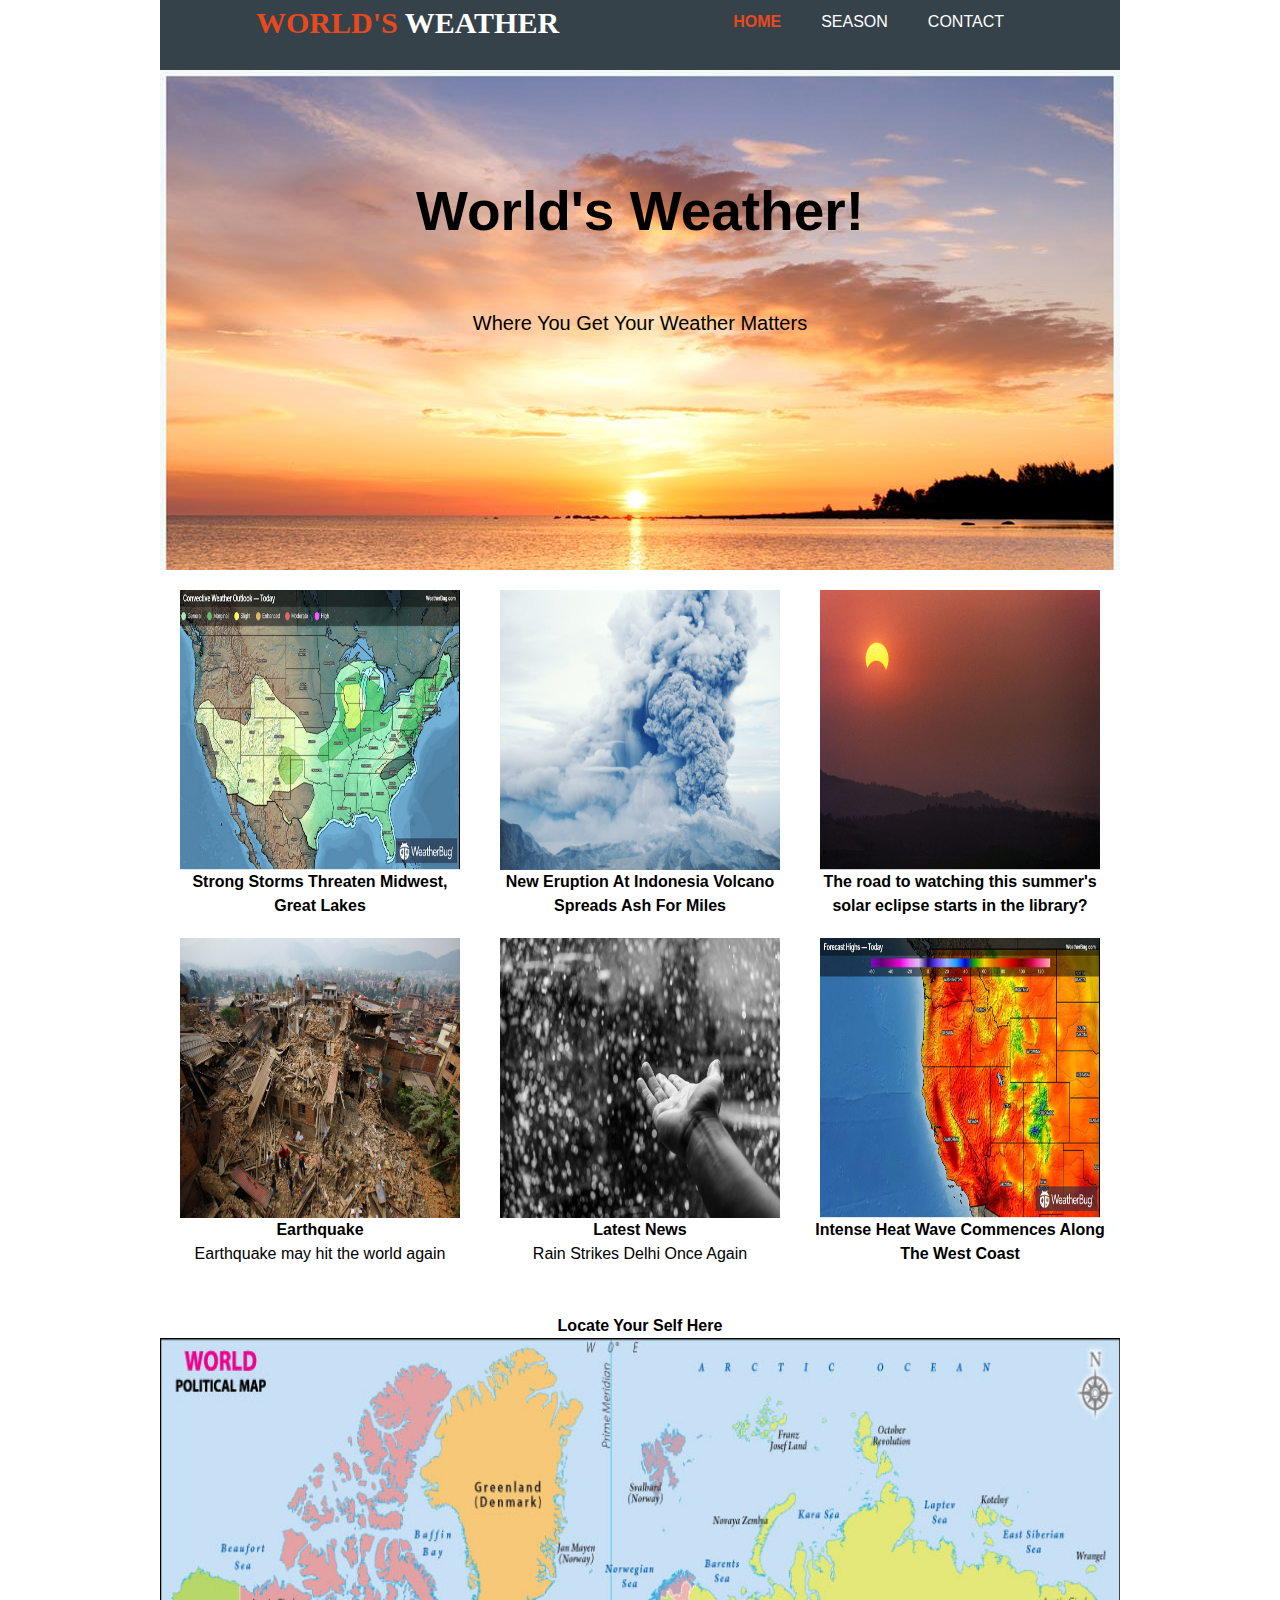
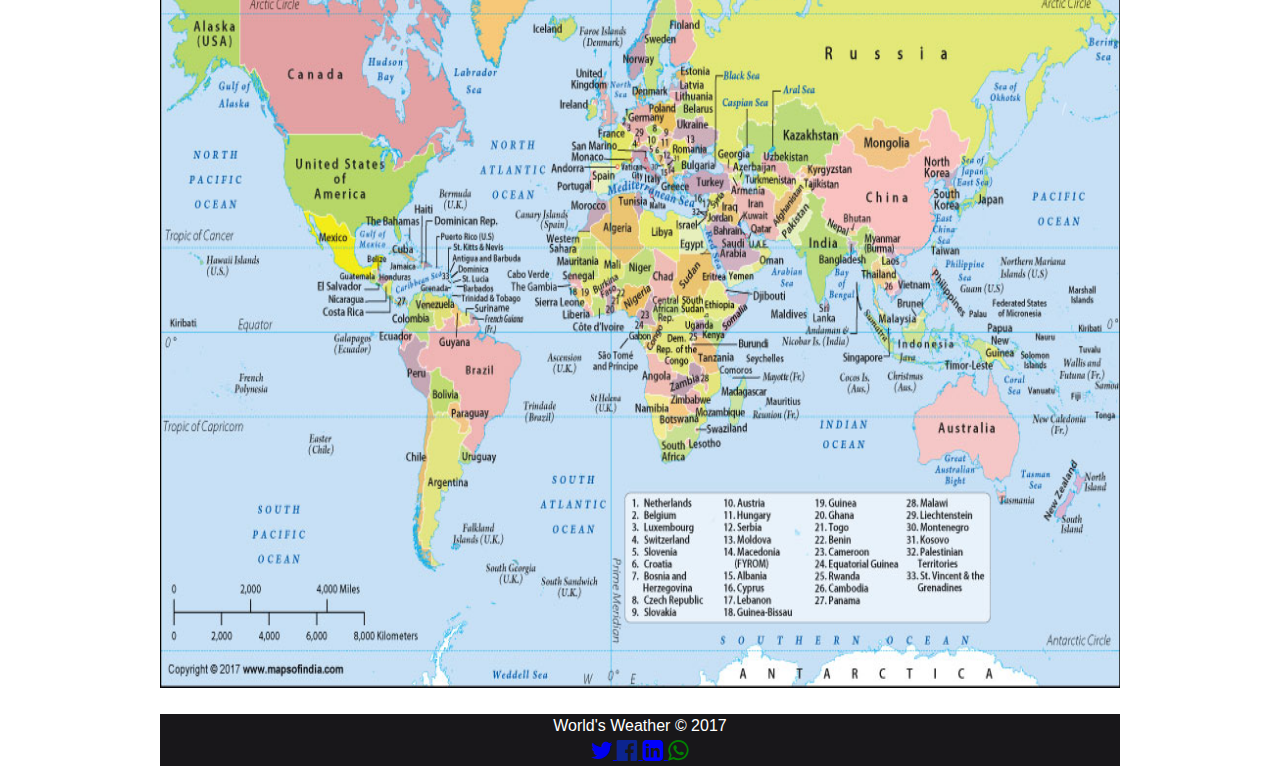
<file: World's Weather - Grid/index.html>
<!DOCTYPE html>
<html>
	<head>
		<meta charset="utf-8">
		<title>World's Weather</title>
		<link rel="stylesheet" type="text/css" href="style/style.css">
			<link rel="stylesheet" type="text/css" href="style/text.css">
				<link rel="stylesheet" type="text/css" href="style/960_12_col.css">
					<link rel="stylesheet" type="text/css" href="style/reset.css">
		<link rel="stylesheet" href="https://cdnjs.cloudflare.com/ajax/libs/font-awesome/4.7.0/css/font-awesome.min.css">
	</head>
	<body>
<div class="container_12">
		<header>
			<div class="container">
				<div class="branding">
			<h1><a href="index.html" style="font-size: 30px ; font-family: Castellar"><span class="highlight">World's</span> Weather</a></h1>
				</div>
				<nav>
					<ul>
						<li class="current"><a href="index.html">Home</a></li>
						<li ><a href="weather_report.html">Season</a></li>
						<li><a href="contact.html">Contact</a></li>
					</ul>
				</nav>
			</div>
		</header>
		</div>
		<div class="showcase container_12">
		
				<h1 style="color: black">World's Weather!</h1>
				<p style="color: black">Where You Get Your Weather Matters </p>
			</div>
	
<div class="container_12">
		
		<div class="boxes">
		<div class="container2">
			
				<div class="box grid_4">
					<img src="image/stroms.png">
					<h3>Strong Storms Threaten Midwest, Great Lakes</h3>
					
				</div>
				<div class="box grid_4">
				<img src="image/volcano.jpg">
					<h3>New Eruption At Indonesia Volcano Spreads Ash For Miles</h3>
					
				</div>
				<div class="box grid_4">
				<img src="image/solar.png">
					<h3>The road to watching this summer's solar eclipse starts in the library?</h3>
				
				</div>
			
		</div>
		</div>

<div class="container_12">

<div class="boxes">
		<div class="container2">
				<div class="box grid_4">
					<img src="image/earth.jpg">
					<h3>Earthquake</h3>
					<p>Earthquake may hit the world again</p>
				</div>
				<div class="box grid_4">
				<img src="image/rainpic.jpg">
					<h3>Latest News</h3>
					<p>Rain Strikes Delhi Once Again</p>
				</div>
				<div class="box grid_4">
				<img src="image/heat.png">
					<h3>Intense Heat Wave Commences Along The West Coast</h3>
				
				</div>
			</div>
		</div>


<hr>
<br>
<br>

<div class="param container_12" style="text-align: center;">

		<h1>Locate Your Self Here</h1>
		<a href="https://www.accuweather.com/en/in/noida/3146227/daily-weather-forecast/3146227">
		<img src="image/world-map.jpg" width="100%" height="950px">
		</a>
</div>

<div class="container_12">

		<footer>
			<p>World's Weather &copy; 2017</p>
			<div>
			<a href="http://www.twitter.com">
			<i class="fa fa-twitter" style="font-size:24px"></i>
			</a>

			<a href="http://www.facebook.com">
		<i class="fa fa-facebook-official" style="font-size:24px ; color: #0C248F"></i>
			</a>

			<a href="https://in.linkedin.com/">
			<i class="fa fa-linkedin-square" style="font-size:24px ; color: blue"></i>
			</a>

			<a href="https://www.whatsapp.com/">
			<i class="fa fa-whatsapp" style="font-size:24px ; color: green"></i>
			</a>

			</div>
		</footer>
		</div>
	</body>
</html>
</file>
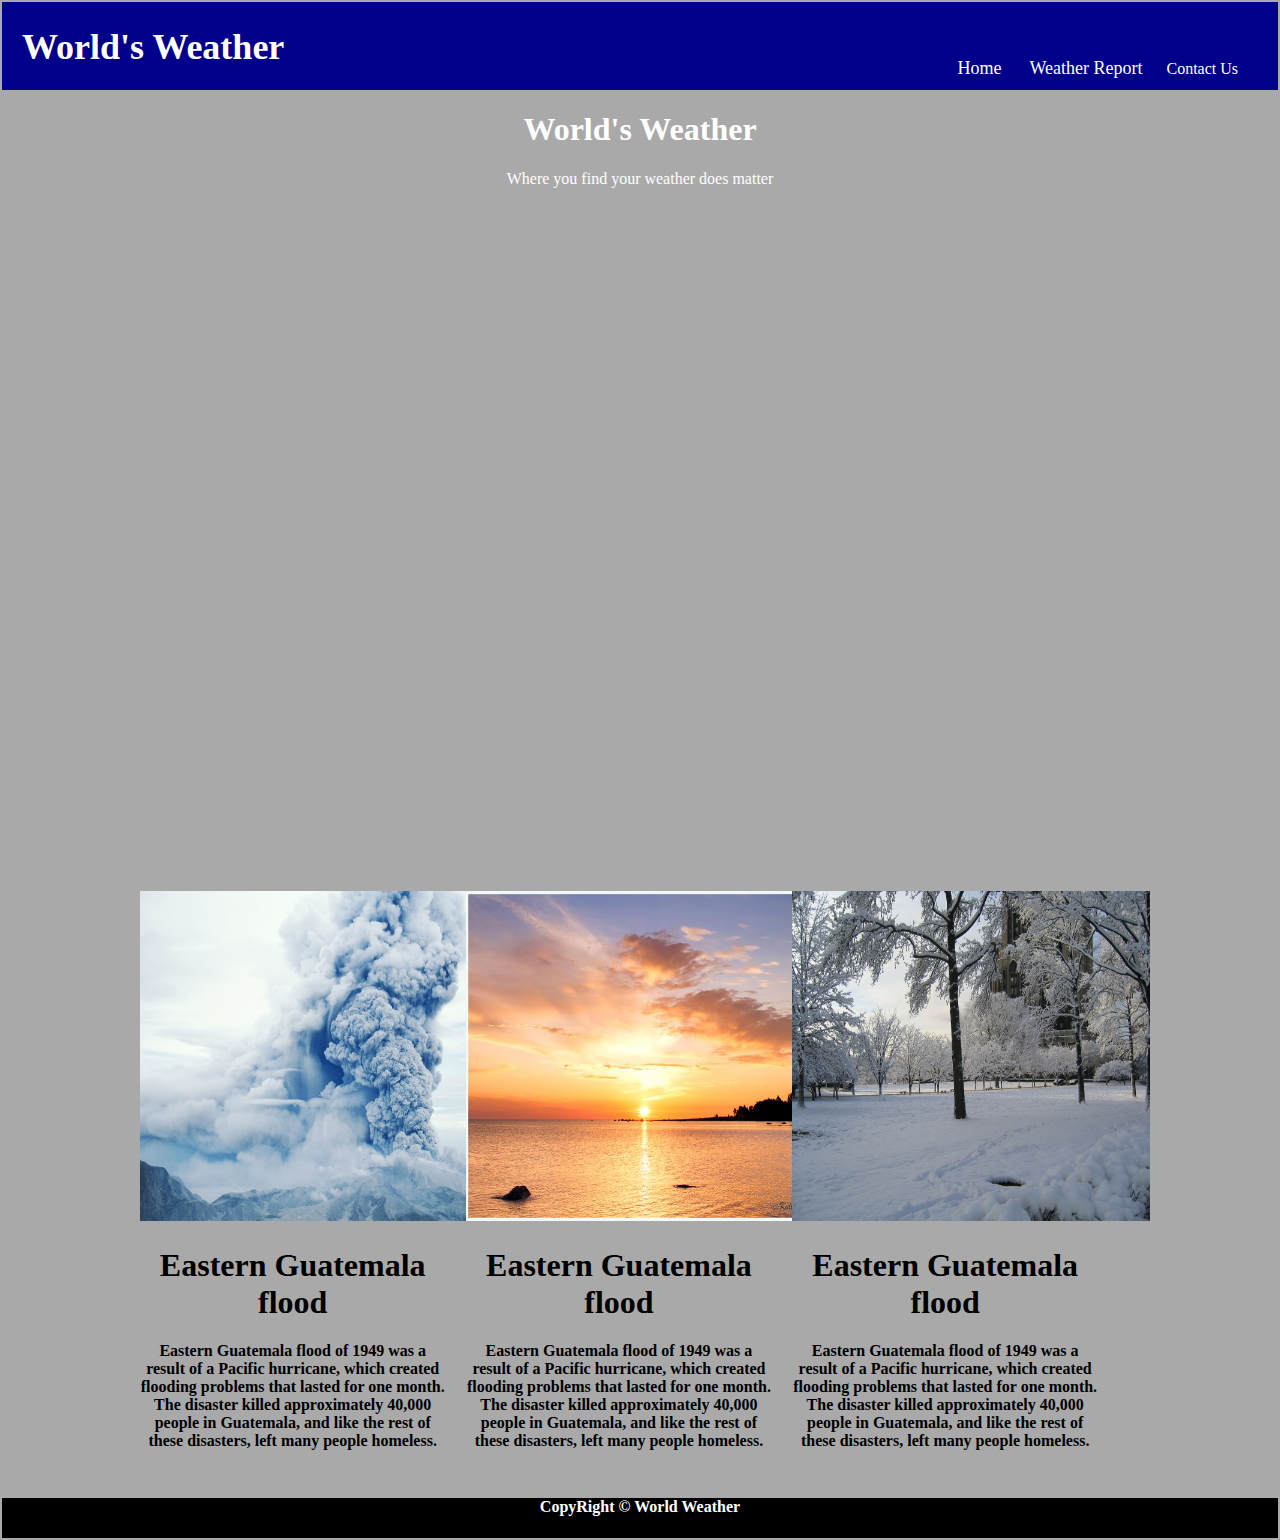
<file: World's Weather - Without Grid/index.html>
<!DOCTYPE html>
<html>
  <head>
    <meta charset="utf-8">
    <title>World's Weather</title>
    <link rel="stylesheet" href="css/layout.css" />
  </head>
<body>
  <div>
  	<header>
  	<h1>World's Weather</h1>
  	  <nav>
  	  	<ul>
  	  	  <li><a href="index.html">Home</a></li>
          <li><a href="report.html">Weather Report</a></li>
          <li><a href="#"></a>Contact Us</li>
  	  	</ul>
  	  </nav>
  	</header>
  </div>
  <div class="img1">
    <div class="text1">
      <h1 class="align=center" margin-top = 10px>World's Weather</h1>
	   <p class="align=center">Where you find your weather does matter</p>
	  <p></p>
    </div>
  </div>
  
  	<div id="columns">
		<div class="boxes">
			<div class="air">
				<img src="images/volcano.jpg" width="360" height="315">
				<h1> Eastern Guatemala flood </h1>
			<p>Eastern Guatemala flood of 1949 was a result of a Pacific hurricane, which created flooding problems that lasted for one month. The disaster killed approximately 40,000 people in Guatemala, and like the rest of these disasters, left many people homeless.</p>
				
			</div>
			<div class="air">
				<img src="images/summer.jpg" width="360" height="315">
				<h1> Eastern Guatemala flood </h1>
			<p>Eastern Guatemala flood of 1949 was a result of a Pacific hurricane, which created flooding problems that lasted for one month. The disaster killed approximately 40,000 people in Guatemala, and like the rest of these disasters, left many people homeless.</p>
			</div>
			<div class="air">
				<img src="images/winter.jpg" width="360" height="315">
				<h1> Eastern Guatemala flood </h1>
			<p>Eastern Guatemala flood of 1949 was a result of a Pacific hurricane, which created flooding problems that lasted for one month. The disaster killed approximately 40,000 people in Guatemala, and like the rest of these disasters, left many people homeless.</p>
				</div>
		</div>
	</div>


 <div>
    <footer>
            <h4 color : white>CopyRight &copy World Weather</h4>
    </footer>
  </div>
</body> 
</html>
</file>
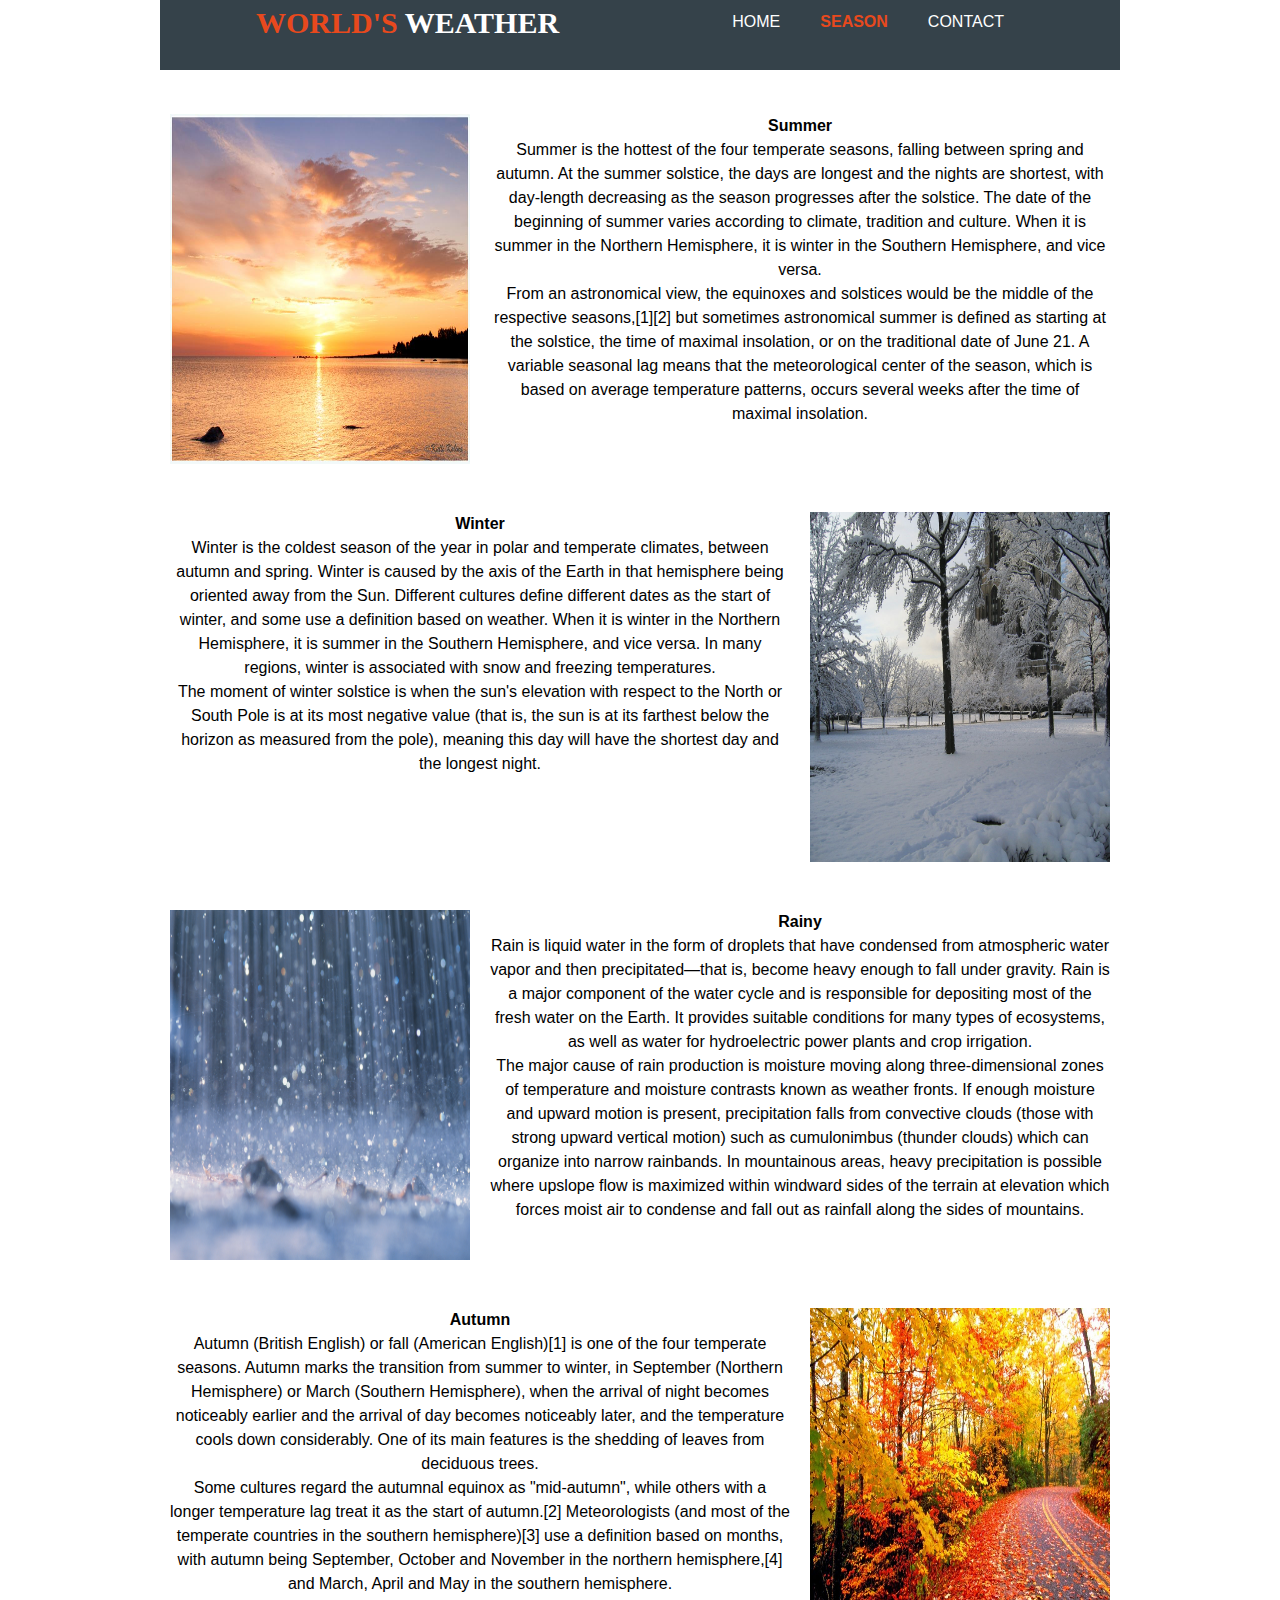
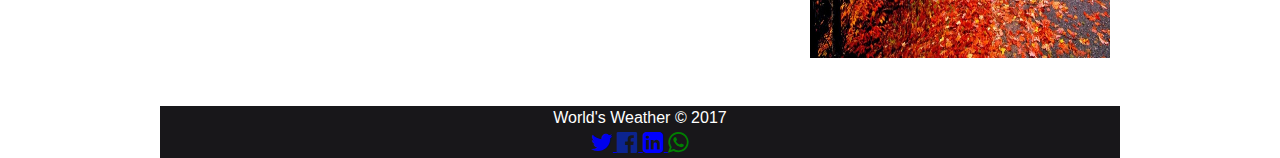
<file: World's Weather - Grid/weather_report.html>
<!DOCTYPE html>
<html>
		<head>
		<meta charset="utf-8">
		<title>World's Weather</title>
		<link rel="stylesheet" type="text/css" href="style/style.css">
		<link rel="stylesheet" type="text/css" href="style/text.css">
		<link rel="stylesheet" type="text/css" href="style/960_12_col.css">
		<link rel="stylesheet" type="text/css" href="style/reset.css">
		<link rel="stylesheet" href="https://cdnjs.cloudflare.com/ajax/libs/font-awesome/4.7.0/css/font-awesome.min.css">
	</head>
	<body>
	<div class="container_12">
		<header>
			<div class="container">
				<div class="branding">
			<h1><a href="index.html" style="font-size: 30px ; font-family: Castellar"><span class="highlight">World's</span> Weather</a></h1>
				</div>
				<nav>
					<ul>
						<li ><a href="index.html">Home</a></li>
						<li class="current"><a href="weather_report.html">Season</a></li>
						<li><a href="contact.html">Contact</a></li>
					</ul>
				</nav>
			</div>
		</header>
		</div>
<br>


<div class="container_12">
		
		<div class="boxes1">
		
				<div class="box1 container_12">
					<img class="grid_4" src="image/summer.jpg">
					<div class="grid_8">
					<h3>Summer</h3>
					<p>Summer is the hottest of the four temperate seasons, falling between spring and autumn. At the summer solstice, the days are longest and the nights are shortest, with day-length decreasing as the season progresses after the solstice. The date of the beginning of summer varies according to climate, tradition and culture. When it is summer in the Northern Hemisphere, it is winter in the Southern Hemisphere, and vice versa.</p>
					<p>From an astronomical view, the equinoxes and solstices would be the middle of the respective seasons,[1][2] but sometimes astronomical summer is defined as starting at the solstice, the time of maximal insolation, or on the traditional date of June 21. A variable seasonal lag means that the meteorological center of the season, which is based on average temperature patterns, occurs several weeks after the time of maximal insolation.</p>
				</div>
		</div>

		<br><br>
				<div class="box2 container_12">
				<img class="grid_4" src="image/winter.jpg">
				<div class="grid_8">
					<h3>Winter</h3>
					<p>Winter is the coldest season of the year in polar and temperate climates, between autumn and spring. Winter is caused by the axis of the Earth in that hemisphere being oriented away from the Sun. Different cultures define different dates as the start of winter, and some use a definition based on weather. When it is winter in the Northern Hemisphere, it is summer in the Southern Hemisphere, and vice versa. In many regions, winter is associated with snow and freezing temperatures.</p>
					<p>The moment of winter solstice is when the sun's elevation with respect to the North or South Pole is at its most negative value (that is, the sun is at its farthest below the horizon as measured from the pole), meaning this day will have the shortest day and the longest night.</p>
				</div>
		</div>
		<br><br>
				<div class="box1 container_12">
				<img class="grid_4" src="image/rainy.jpg" >
				<div class="grid_8">
					<h3>Rainy</h3>
					<p>Rain is liquid water in the form of droplets that have condensed from atmospheric water vapor and then precipitated—that is, become heavy enough to fall under gravity. Rain is a major component of the water cycle and is responsible for depositing most of the fresh water on the Earth. It provides suitable conditions for many types of ecosystems, as well as water for hydroelectric power plants and crop irrigation.</p>
					<p>The major cause of rain production is moisture moving along three-dimensional zones of temperature and moisture contrasts known as weather fronts. If enough moisture and upward motion is present, precipitation falls from convective clouds (those with strong upward vertical motion) such as cumulonimbus (thunder clouds) which can organize into narrow rainbands. In mountainous areas, heavy precipitation is possible where upslope flow is maximized within windward sides of the terrain at elevation which forces moist air to condense and fall out as rainfall along the sides of mountains.</p>

				</div>
</div>

<br><br>
				<div class="box2 container_12">
				<img class="grid_4" src="image/autumn.jpg">
				<div class="grid_8">
					<h3>Autumn</h3>
					<p>Autumn (British English) or fall (American English)[1] is one of the four temperate seasons. Autumn marks the transition from summer to winter, in September (Northern Hemisphere) or March (Southern Hemisphere), when the arrival of night becomes noticeably earlier and the arrival of day becomes noticeably later, and the temperature cools down considerably. One of its main features is the shedding of leaves from deciduous trees.</p>
					<p>Some cultures regard the autumnal equinox as "mid-autumn", while others with a longer temperature lag treat it as the start of autumn.[2] Meteorologists (and most of the temperate countries in the southern hemisphere)[3] use a definition based on months, with autumn being September, October and November in the northern hemisphere,[4] and March, April and May in the southern hemisphere.</p>
				</div>
			</div>
	</div>
</div>
<br><br>

<div class="container_12">
		<footer>
			<p>World's Weather &copy; 2017</p>
		<div>
			<a href="http://www.twitter.com">
			<i class="fa fa-twitter" style="font-size:24px"></i>
			</a>

			<a href="http://www.facebook.com">
		<i class="fa fa-facebook-official" style="font-size:24px ; color: #0C248F"></i>
			</a>

			<a href="https://in.linkedin.com/">
			<i class="fa fa-linkedin-square" style="font-size:24px ; color: blue"></i>
			</a>

			<a href="https://www.whatsapp.com/">
			<i class="fa fa-whatsapp" style="font-size:24px ; color: green"></i>
			</a>

			</div>
			</div>
		</footer>
	</body>
</html>
</file>
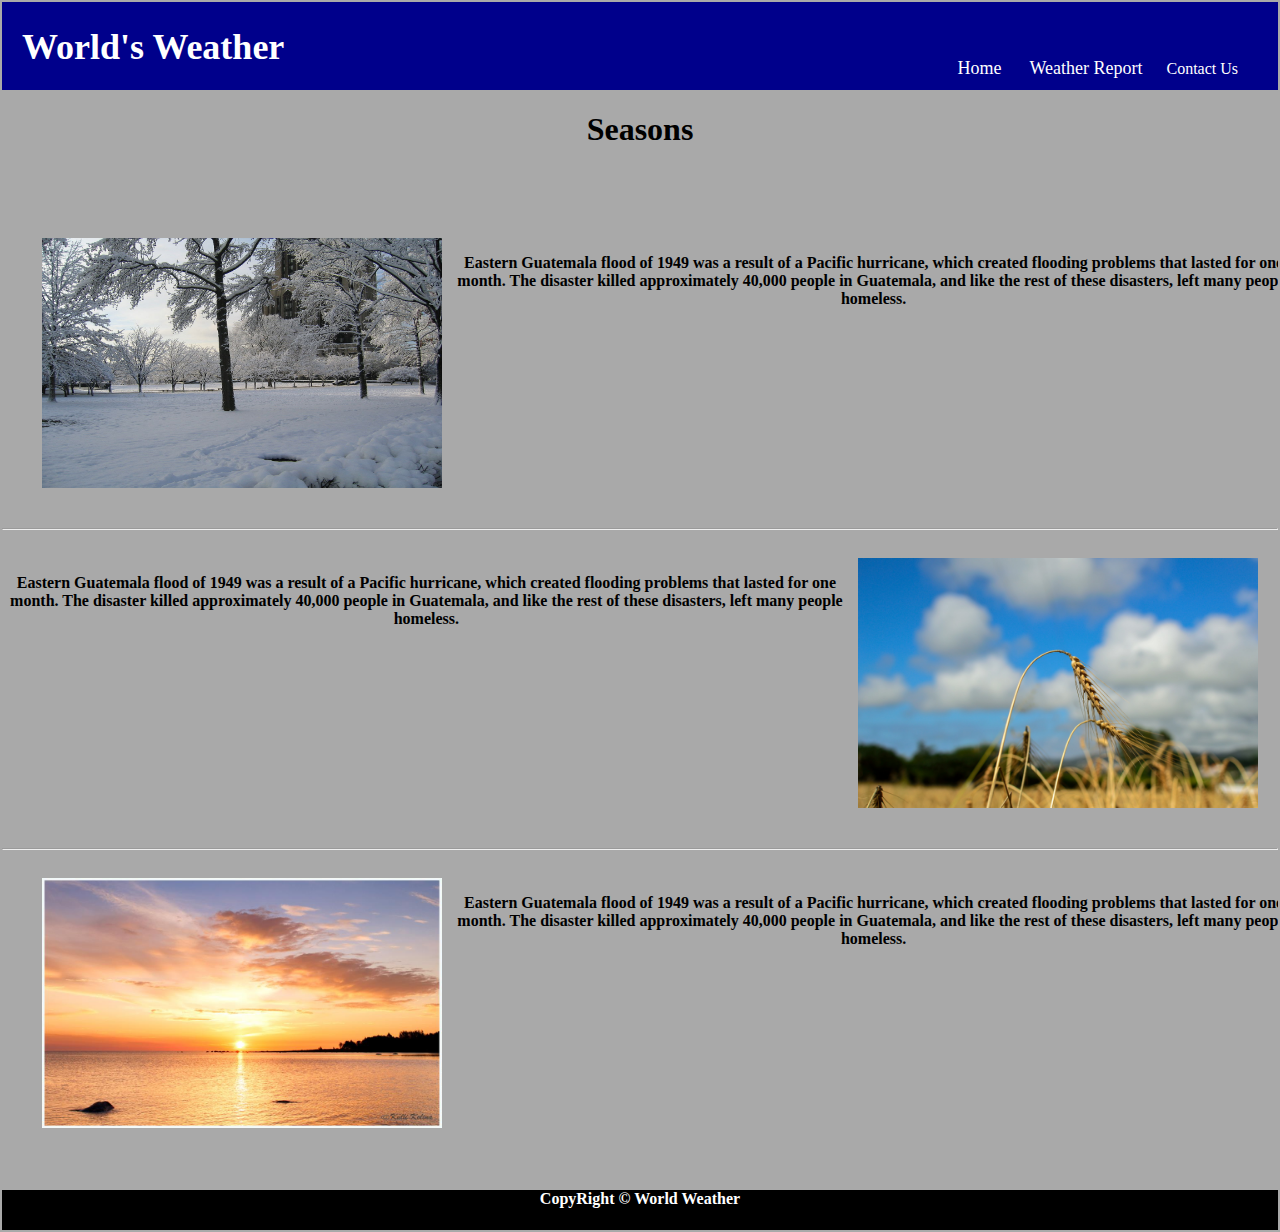
<file: World's Weather - Without Grid/report.html>
<!DOCTYPE html>
<html>
  <head>
    <meta charset="utf-8">
    <title>World's weather</title>
    <link rel="stylesheet" href="css/layout.css" />
  </head>
<body>
  
  <div>
  	<header>
  	<h1>World's Weather</h1>
  	  <nav>
  	  	<ul>
  	  	  <li><a href="index.html">Home</a></li>
          <li><a href="report.html">Weather Report</a></li>
          <li><a href="#"></a>Contact Us</li>
  	  	</ul>
  	  </nav>
  	</header>
  </div>

  <h1 class="sea">Seasons</h1>

 
	<div id="columns1">
		<div class="bigbox">
			<div class="air3">
				<img src="images/winter.jpg"  width="360" height="315">
				<p>Eastern Guatemala flood of 1949 was a result of a Pacific hurricane, which created flooding problems that lasted for one month. The disaster killed approximately 40,000 people in Guatemala, and like the rest of these disasters, left many people homeless.</p>
			</div>
			<hr>
			<div class="air2">
				<img src="images/world.jpg"  width="360" height="315">
				<p>Eastern Guatemala flood of 1949 was a result of a Pacific hurricane, which created flooding problems that lasted for one month. The disaster killed approximately 40,000 people in Guatemala, and like the rest of these disasters, left many people homeless.</p>
			</div>
			<hr>
			<div class="air3">
				<img src="images/summer.jpg"  width="360" height="315">
				<p>Eastern Guatemala flood of 1949 was a result of a Pacific hurricane, which created flooding problems that lasted for one month. The disaster killed approximately 40,000 people in Guatemala, and like the rest of these disasters, left many people homeless.</p>
			</div>
		</div>
	</div>

    <footer>
            <h4 color : white>CopyRight &copy World Weather</h4>
    </footer>
</body>
</html>
</file>
<file: World's Weather - Grid/style/style.css>
body
{
	font-family: Arial , Helvetica , sans-serif;
	font-size: 15px;
	line-height: 1.5;
	padding: 0;
	margin: 0;
}


.container
{
	width: 80%;
	margin: auto;
	overflow: hidden;
}

ul
{
	margin:0;
	padding: 0;
}

.button_1
{
	height: 38px;
	background :#e8491d;
	border:none;
	padding-left: 20px;
	padding-right: 20px;
	color: #ffffff;  
}



header
{
	background:#35424a;
	color: #ffffff;
	padding-top: 30px;
	min-height: 70px;
/**/
}

header a
{
	color: white;
	text-decoration: none;
	text-transform: uppercase;
	font-size:16px;
		font-family: Arial , Helvetica , sans-serif;
}

nav li
{
	float:left;
	display: inline;
	padding: 0 20px 0 20px;
}

header .branding
{
	float: left;
}

header .branding h1
{
	margin: 0;
}

header nav
{
	float: right;
	margin-top: 10px;
}

header .highlight , header .current a
{
	color :#e8491d;
	font-weight: bold;
}

header a:hover
{
	color:#cccccc;
	font-weight: bold;
}

.showcase
{
	
	background:url('../image/summer1.jpg') no-repeat;
	text-align:center;
	color: #ffffff;
	height: 500px;
}


.showcase h1
{
	margin-top: 100px;
	font-size: 55px;
	margin-bottom: 55px;

}


.showcase p
{
	font-size: 20px;
}

.boxes
{
	margin-top: 20px;

}
.container2{
	width:960px;
	margin:auto;
	overflow: hidden;
}

.box
{
	text-align :center;
	padding: 0px;
	
}
.box img{
	width:280px;
	height: 280px;

}


.boxes1
{
	margin-top: 20px;

}

.box1
{
	
	text-align :center;
	padding: 0px;

	
}
.box1 img{
	float: left;
	width:300px;
	height: 350px;
}


.box2
{

	padding: 0px;
	text-align :center;
	
	
}
.box2 img{
	float: right;
	width:300px;
	height: 350px;
}


.sidebar
{
	float: right;
	width: 30%;
	margin-top: 10px;
}

.main-col
{
	float: left;
	width: 65%;
}

.param
{
	height: 1000px;
	margin-bottom: 0px;
}
footer
{
	padding: 20px;
	
	color: #ffffff;
	background-color: #18171A;
	text-align : center;


}
</file>
<file: World's Weather - Grid/style/text.css>
body{font:13px/1.5 'Helvetica Neue',Arial,'Liberation Sans',FreeSans,sans-serif}pre,code{font-family:'DejaVu Sans Mono',Menlo,Consolas,monospace}hr{border:0 solid #ccc;border-top-width:1px;clear:both;height:0}h1{font-size:25px}h2{font-size:23px}h3{font-size:21px}h4{font-size:19px}h5{font-size:17px}h6{font-size:15px}ol{list-style:decimal}ul{list-style:disc}li{margin-left:30px}p,dl,hr,h1,h2,h3,h4,h5,h6,ol,ul,pre,table,address,fieldset,figure{margin-bottom:20px}
</file>
<file: World's Weather - Grid/style/960_12_col.css>
/*
  960 Grid System ~ Core CSS.
  Learn more ~ http://960.gs/

  Licensed under GPL and MIT.
*/

/*
  Forces backgrounds to span full width,
  even if there is horizontal scrolling.
  Increase this if your layout is wider.

  Note: IE6 works fine without this fix.
*/

body {
  min-width: 960px;
}

/* `Container
----------------------------------------------------------------------------------------------------*/

.container_12 {
  margin-left: auto;
  margin-right: auto;
  width: 960px;
}

/* `Grid >> Global
----------------------------------------------------------------------------------------------------*/

.grid_1,
.grid_2,
.grid_3,
.grid_4,
.grid_5,
.grid_6,
.grid_7,
.grid_8,
.grid_9,
.grid_10,
.grid_11,
.grid_12 {
  display: inline;
  float: left;
  margin-left: 10px;
  margin-right: 10px;
}

.push_1, .pull_1,
.push_2, .pull_2,
.push_3, .pull_3,
.push_4, .pull_4,
.push_5, .pull_5,
.push_6, .pull_6,
.push_7, .pull_7,
.push_8, .pull_8,
.push_9, .pull_9,
.push_10, .pull_10,
.push_11, .pull_11 {
  position: relative;
}

/* `Grid >> Children (Alpha ~ First, Omega ~ Last)
----------------------------------------------------------------------------------------------------*/

.alpha {
  margin-left: 0;
}

.omega {
  margin-right: 0;
}

/* `Grid >> 12 Columns
----------------------------------------------------------------------------------------------------*/

.container_12 .grid_1 {
  width: 60px;
}

.container_12 .grid_2 {
  width: 140px;
}

.container_12 .grid_3 {
  width: 220px;
}

.container_12 .grid_4 {
  width: 300px;
}

.container_12 .grid_5 {
  width: 380px;
}

.container_12 .grid_6 {
  width: 460px;
}

.container_12 .grid_7 {
  width: 540px;
}

.container_12 .grid_8 {
  width: 620px;
}

.container_12 .grid_9 {
  width: 700px;
}

.container_12 .grid_10 {
  width: 780px;
}

.container_12 .grid_11 {
  width: 860px;
}

.container_12 .grid_12 {
  width: 940px;
}

/* `Prefix Extra Space >> 12 Columns
----------------------------------------------------------------------------------------------------*/

.container_12 .prefix_1 {
  padding-left: 80px;
}

.container_12 .prefix_2 {
  padding-left: 160px;
}

.container_12 .prefix_3 {
  padding-left: 240px;
}

.container_12 .prefix_4 {
  padding-left: 320px;
}

.container_12 .prefix_5 {
  padding-left: 400px;
}

.container_12 .prefix_6 {
  padding-left: 480px;
}

.container_12 .prefix_7 {
  padding-left: 560px;
}

.container_12 .prefix_8 {
  padding-left: 640px;
}

.container_12 .prefix_9 {
  padding-left: 720px;
}

.container_12 .prefix_10 {
  padding-left: 800px;
}

.container_12 .prefix_11 {
  padding-left: 880px;
}

/* `Suffix Extra Space >> 12 Columns
----------------------------------------------------------------------------------------------------*/

.container_12 .suffix_1 {
  padding-right: 80px;
}

.container_12 .suffix_2 {
  padding-right: 160px;
}

.container_12 .suffix_3 {
  padding-right: 240px;
}

.container_12 .suffix_4 {
  padding-right: 320px;
}

.container_12 .suffix_5 {
  padding-right: 400px;
}

.container_12 .suffix_6 {
  padding-right: 480px;
}

.container_12 .suffix_7 {
  padding-right: 560px;
}

.container_12 .suffix_8 {
  padding-right: 640px;
}

.container_12 .suffix_9 {
  padding-right: 720px;
}

.container_12 .suffix_10 {
  padding-right: 800px;
}

.container_12 .suffix_11 {
  padding-right: 880px;
}

/* `Push Space >> 12 Columns
----------------------------------------------------------------------------------------------------*/

.container_12 .push_1 {
  left: 80px;
}

.container_12 .push_2 {
  left: 160px;
}

.container_12 .push_3 {
  left: 240px;
}

.container_12 .push_4 {
  left: 320px;
}

.container_12 .push_5 {
  left: 400px;
}

.container_12 .push_6 {
  left: 480px;
}

.container_12 .push_7 {
  left: 560px;
}

.container_12 .push_8 {
  left: 640px;
}

.container_12 .push_9 {
  left: 720px;
}

.container_12 .push_10 {
  left: 800px;
}

.container_12 .push_11 {
  left: 880px;
}

/* `Pull Space >> 12 Columns
----------------------------------------------------------------------------------------------------*/

.container_12 .pull_1 {
  left: -80px;
}

.container_12 .pull_2 {
  left: -160px;
}

.container_12 .pull_3 {
  left: -240px;
}

.container_12 .pull_4 {
  left: -320px;
}

.container_12 .pull_5 {
  left: -400px;
}

.container_12 .pull_6 {
  left: -480px;
}

.container_12 .pull_7 {
  left: -560px;
}

.container_12 .pull_8 {
  left: -640px;
}

.container_12 .pull_9 {
  left: -720px;
}

.container_12 .pull_10 {
  left: -800px;
}

.container_12 .pull_11 {
  left: -880px;
}

/* `Clear Floated Elements
----------------------------------------------------------------------------------------------------*/

/* http://sonspring.com/journal/clearing-floats */

.clear {
  clear: both;
  display: block;
  overflow: hidden;
  visibility: hidden;
  width: 0;
  height: 0;
}

/* http://www.yuiblog.com/blog/2010/09/27/clearfix-reloaded-overflowhidden-demystified */

.clearfix:before,
.clearfix:after,
.container_12:before,
.container_12:after {
  content: '.';
  display: block;
  overflow: hidden;
  visibility: hidden;
  font-size: 0;
  line-height: 0;
  width: 0;
  height: 0;
}

.clearfix:after,
.container_12:after {
  clear: both;
}

/*
  The following zoom:1 rule is specifically for IE6 + IE7.
  Move to separate stylesheet if invalid CSS is a problem.
*/

.clearfix,
.container_12 {
  zoom: 1;
}
</file>
<file: World's Weather - Without Grid/css/layout.css>
body{
  margin: 2px;
  background-color: #A9A9A9;
  font-family: "Times New Roman";
}

header {
  background: #00008B;
  color: white;
  padding: 0 0 3px 20px;
  height: 85px;
}
header h1
{
  display: inline;
  font-family: "Times New Roman", cursive;
  float: left;
  font-size: 36px;
  margin-right: 60px;
}

nav ul{
  display: inline;
  float: right;
  margin-right: 40px;
}
nav ul li{
  display: inline-block;
  margin-top: 40px;
  margin-left: 20px;
}
nav ul li a{
  display: block;
  font-family:  "Times New Roman";
  font-size: 18px;
  color: white;

  text-decoration: none;
  margin-left: 4px;
}

.boxes{
	width:80%;
	margin:auto;
	overflow: hidden;

}

#columns{
	margin-top: 70px;

}
#columns .air {
	float:left;
	text-align:center;
	font-weight: bold;
	width:30%;
	padding:10px;
}
#columns .air h3 a{
	text-decoration: none;
	color: black;

}
#columns .air img{
	
	width:360px;
	height:330px;

}



.img1{
  height: 700px;
  background: url('http://www.fluentu.com/blog/french/wp-content/uploads/sites/3/2014/07/sunny.jpg');
  background-repeat: no-repeat;
  background-size: cover;
}
.text1{
  text-align: center;
  color: white;
  margin-top = 10px;
}
footer{
  clear: both;
  text-align: center;
  height: 40px;
  width: 100%;
  background-color: black;
  color: white;
}


#columns1{
	margin-top: 70px;
}

#columns1 .air3 {
	float:left;
	text-align:center;
	font-weight: bold;
	width:99%;
	padding-left:40px;
	padding-right:20px;
	padding-top: 20px;
	padding-bottom: 40px;

}
#columns1 .air3 img{
	float:left;	
	width:400px;
	height:250px;

}
#columns1 .air3 h3 a{
text-decoration: none;
}

#columns1 .air2 {
	float:right;
	text-align:center;
	font-weight: bold;
	width:99%;
	padding-left:40px;
	padding-right: 20px;
	padding-top: 20px;
	padding-bottom: 40px;

}
#columns1 .air2 img{
	float:right;
	width:400px;
	height:250px;

}

#columns1 .air2 h3 a{
	text-decoration:none;
}

.sea
{
  text-align: center;
}

.bigbox{
	width:100%;
	margin:auto;
	overflow: hidden;
}
</file>
